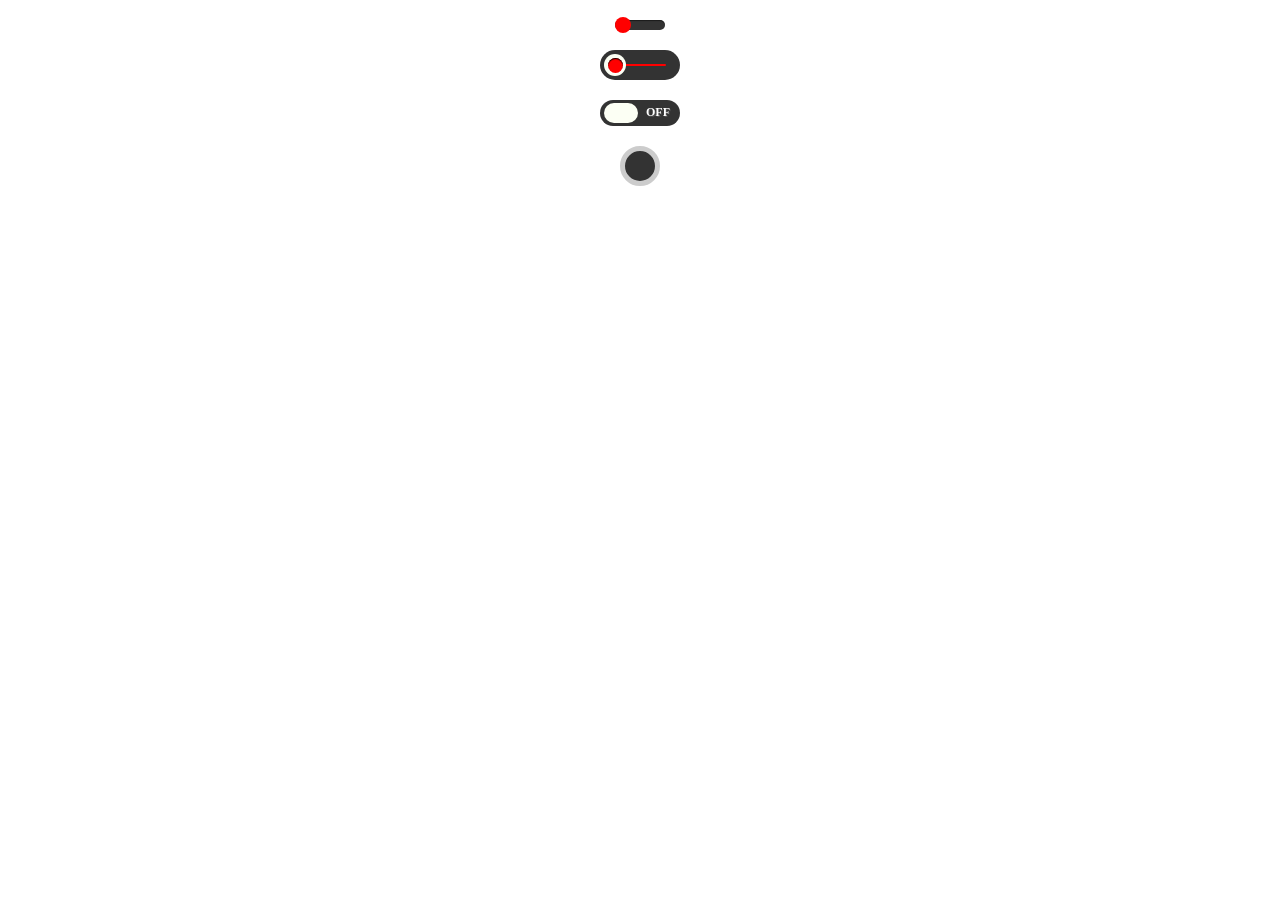
<file: css/checkbox.html>
<!DOCTYPE html>
<html lang="en">
<head>
	<meta charset="UTF-8">
	<title>checkbox常用</title>
	<style>
		/* 第一种 */
		.slideOne {
			width: 50px;
			height: 10px;
			background: #333;
			margin: 20px auto;
			position: relative;
			border-radius: 50px;
			box-shadow: inset 0px 1px 1px rgba(0, 0, 0, 0.5), 0px 1px 0px rgba(255, 255, 255, 0.2);
		}
		.slideOne input[name='check1'] {
			visibility: hidden;
		}
		.slideOne label {
			display: block;
			position: absolute;
			top: -3px;
			left: 0;
			width: 16px;
			height: 16px;
			background-color: red;
			border-radius: 50%;
			cursor: pointer;
			transition: all 0.2s linear;
		}
		.slideOne input[name="check1"]:checked + label {
			left: 37px;
		}


		/* 第二种 */
		.slideTwo {
			width: 80px;
			height: 30px;
			background: #333;
			margin: 20px auto;
			position: relative;
			border-radius: 50px;
		}
		.slideTwo input[name='check2'] {
			visibility: hidden;
		}
		.slideTwo::before {
			content: '';
			position: absolute;
			top: 14px;
			left: 14px;
			height: 2px;
			width: 52px;
			background: red;
			border-radius: 50px;
		}
		.slideTwo label {
			display: block;
			position: absolute;
			width: 22px;
			height: 22px;
			cursor: pointer;
			top: 4px;
			left: 4px;
			z-index: 1;
			background-color: #fcfff4;
			border-radius: 50px;
			transition: all 0.4s ease;
		}
		.slideTwo label::after {
			content: " ";
			display: block;
			width: 15px;
			height: 15px;
			position: absolute;
			top: 4px;
			left: 4px;
			background: red;
			border-radius: 50%;		
			z-index: 2;
			box-shadow: inset 0px 1px 1px black, 0px 1px 0px rgba(255, 255, 255, 0.9);
			cursor: pointer;	
		}
		.slideTwo input[name="check2"]:checked + label {
			left: 54px;
		}
		.slideTwo input[name="check2"]:checked + label::after {
			background: #00bf00;
		}
		
		/* 第三种 */
		.slideThree {
			position: relative;
			width: 80px;
			height: 26px;
			background: #333;
			margin: 20px auto;
			border-radius: 50px;
		}
		.slideThree input[name="check3"] {
			visibility: hidden;
		}
		.slideThree::after {
			content: 'OFF';
			color: #fff;
			position: absolute;
			right: 10px;
			top: 5px;
			z-index: 0;
			font-size: 12px;
			font-weight: bold;
			text-shadow: 1px 1px 0px rgba(255, 255, 255, 0.15);
		}
		.slideThree::before {
			content: 'ON';
			color: #00bf00;
			position: absolute;
			left: 10px;
			top: 5px;
			z-index: 0;
			font-size: 12px;
			font-weight: bold;
			text-shadow: 1px 1px 0px rgba(255, 255, 255, 0.15);
		}
		.slideThree label {
			display: block;
			position: absolute;
			left: 4px;
			top: 3px;
			width: 34px;
			height: 20px;
			cursor: pointer;
			z-index: 1;
			background: #fcfff4;
			transition: all 0.3s linear;
			border-radius: 10px;
		}
		.slideThree input[name="check3"]:checked + label {
			left: 43px;
		}

		/* 第四种 */
		.slideFour {
			position: relative;
			width: 30px;
			height: 30px;
			background-color: #333;
			margin: 20px auto;
			border-radius: 50%;
			border: 5px solid #ccc;
		}
		.slideFour input[name="check4"] {
			visibility: hidden;
		}
		.slideFour label {
			display: block;
			position: absolute;
			top: 5px;
			left: 5px;
			width: 20px;
			height: 20px;
			background-color: green;
			border-radius: 50%;
			opacity: 0;
			transition: all 0.2s linear;
			cursor: pointer;
		}
		.slideFour input[name="check4"]:checked + label {
			opacity: 1;
		}




	</style>
</head>
<body>
	<!-- 第一种 -->
	<section title="slideOne">
		<div class="slideOne">
			<input type="checkbox" value="None" id="slideOne" name="check1">
			<label for="slideOne"></label>
		</div>
	</section>	

	<!-- 第二种 -->
	<section title="slideTwo">
		<div class="slideTwo">
			<input type="checkbox" value="None" id="slideTwo" name="check2">
			<label for="slideTwo"></label>
		</div>
	</section>

	<!-- 第三种 -->
	<section title="slideThree">
		<div class="slideThree">
			<input type="checkbox" value="None" id="slideThree" name="check3">
			<label for="slideThree"></label>
		</div>
	</section>

	<!-- 第四种 -->
	<section title="slideFour">
		<div class="slideFour">
			<input type="checkbox" value="None" id="slideFour" name="check4">
			<label for="slideFour"></label>
		</div>
	</section>



</body>
</html>
</file>
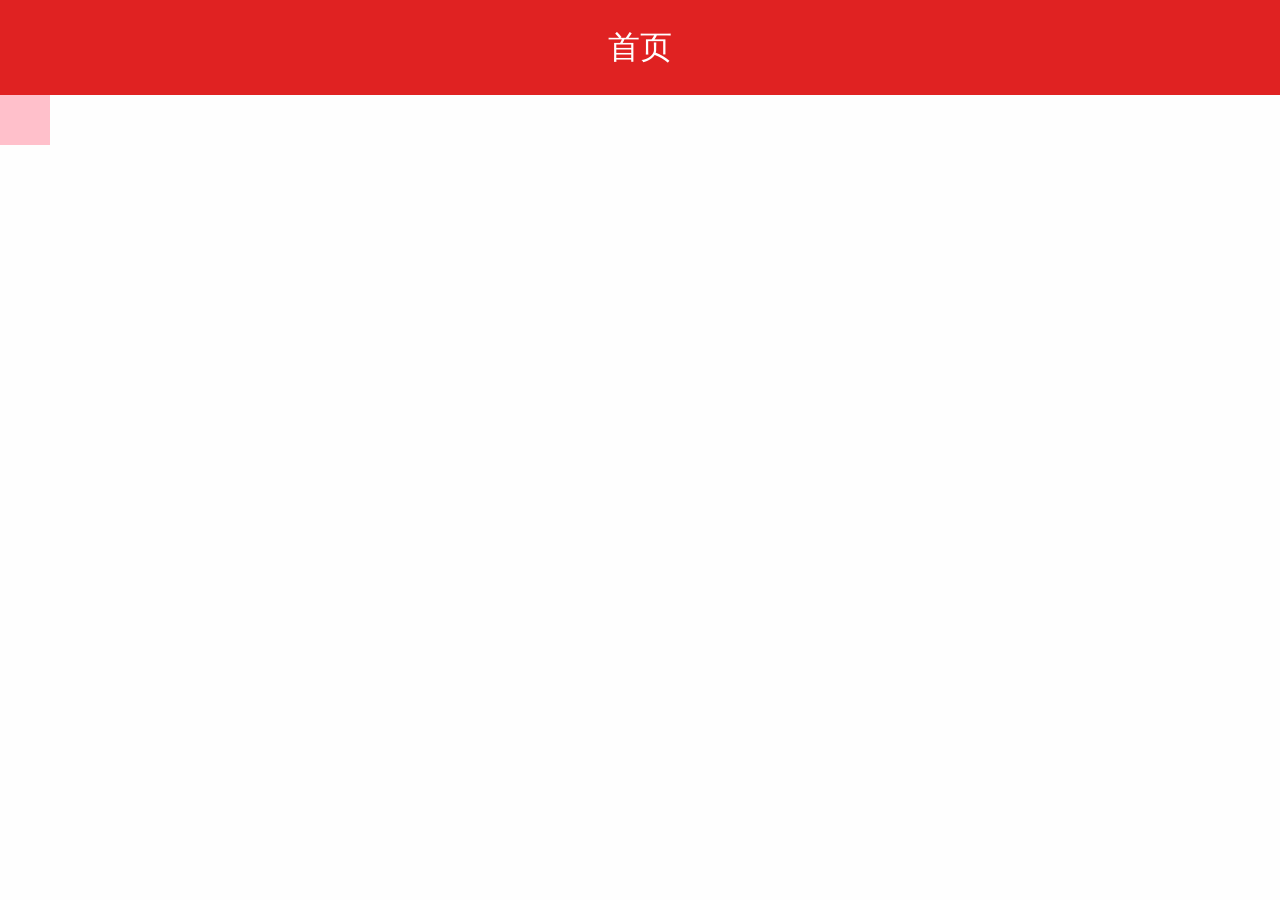
<file: tool/11.remjs.html>
<!DOCTYPE html>
<html lang="en">
<head>
	<meta charset="UTF-8">
	<title>Document</title>
</head>
<style>
	.wrap {
		position: absolute;
		top: 0;
		left: 0;
		bottom: 0;
		right: 0;
		background-color: #fefefe;
	}
	.title {
		width: 100%;
		height: 0.95rem;
		line-height: 0.95rem;
		color: #fff;	
		background: #e02222;
		text-align: center;
		font-size: 0.32rem;
	}
	.box {
		width: 0.5rem;
		height: .5rem;
		background-color: pink;
	}
</style>
<body>
	<script>
		// window.onload = function(){
		// 	getRem(720,100);
		// }
		// window.onresize = function(){
		// 	getRem(720,100);
		// }
		// function getRem(pwidth,prem){
		// 	var html = document.getElementsByTagName("html")[0];
		// 	var owidth = document.body.clientWidth || document.documentElement.clientWdith;
		// 	console.log(owidth);
		// 	html.style.fontSize = owidth / pwidth * prem + "px";
		// }
		(function (doc, win) {
	        var docEl = doc.documentElement,
	            resizeEvt = 'onorientationchange' in window ? 'onorientationchange' : 'resize',
	            recalc = function () {
	                var clientWidth = docEl.clientWidth;
	                if (!clientWidth) return;
	                if(clientWidth>=750){
	                    docEl.style.fontSize = '100px';
	                }else{
	                    docEl.style.fontSize = 100 * (clientWidth / 750) + 'px';
	                }
	            };
	        if (!doc.addEventListener) return;
	        win.addEventListener(resizeEvt, recalc, false);
	        doc.addEventListener('DOMContentLoaded', recalc, false);
	    })(document, window);
	    
	</script>
	<div class="wrap">
		<div class="title">首页</div>
		<div class="box"></div>
	</div>

</body>
</html>
</file>
